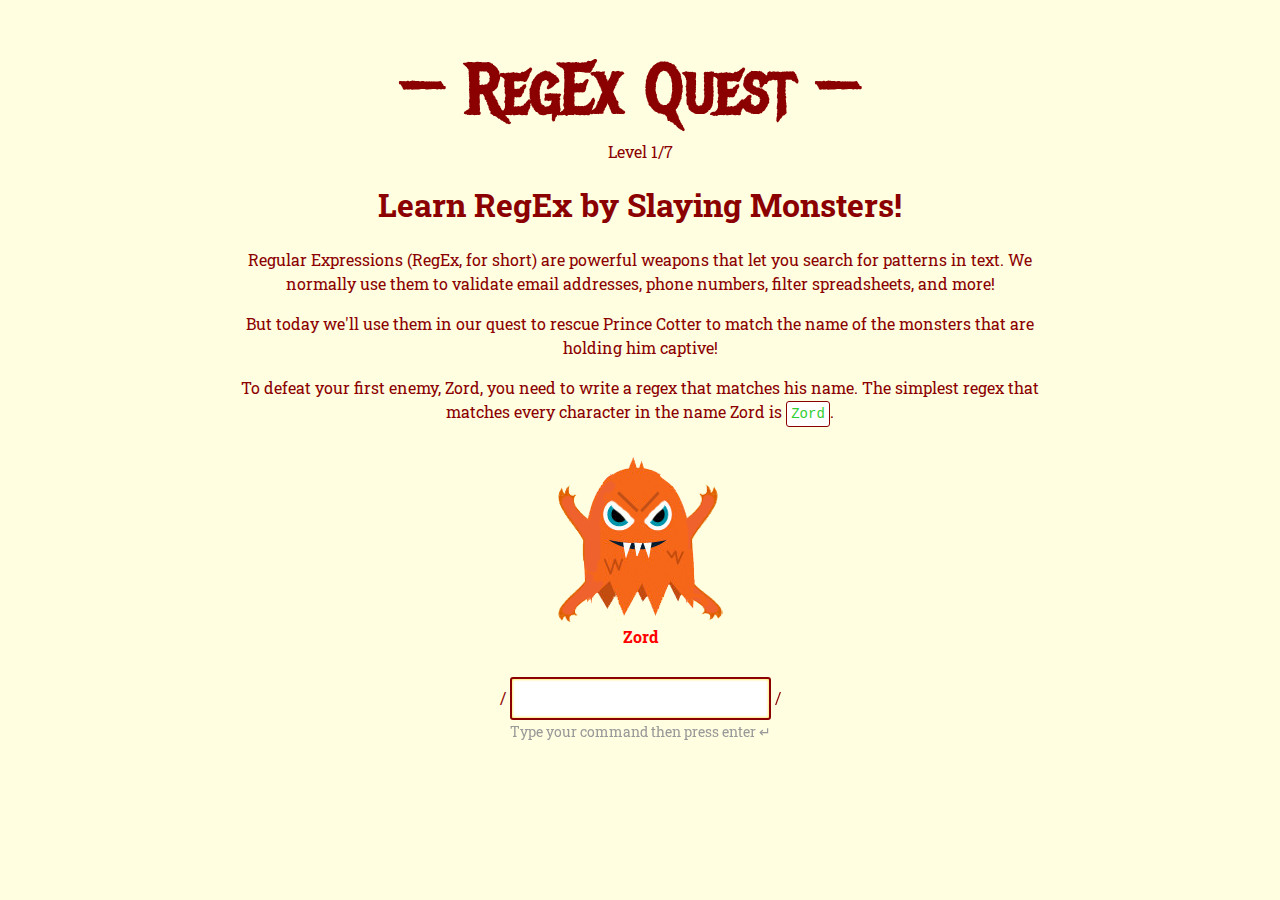
<file: index.html>
<!DOCTYPE html>
<html>
<head>
  <title>RegEx Quest</title>
  <link rel="stylesheet" href="normalize.css">
  <link rel="stylesheet" href="style.css">
  <script src="jquery.js"></script>
  <script src="underscore.js"></script>
  <script src="lessons.js"></script>
  <script src="app.js"></script>
<link href='http://fonts.googleapis.com/css?family=Roboto+Slab|Metal+Mania' rel='stylesheet' type='text/css'>
</head>
<body>
  <div class="flash">KABOOM!</div>
  <div class="top-bar">
    <header>
      <h1>RegEx Quest</h1>
    </header>
  </div>

  <div class="container">

    <div class="progress">
      <p class="progress-count"><span class="current"></span>/<span class="total"></p>
<!--       <div class="progress-bar">
        <div class="progress-inner"></div>
      </div> -->
    </div>

    <div class="after pass">
      <h2>Good job!</h2>
      <p>Press enter &#8629; to go to the next room</p>
    </div>

    <div class="after fail">
      <h2>Wrong</h2>
      <p class="hint"></p>
      <p>Press enter &#8629; to try again</p>
    </div>
    <div class="after win">
      <h2>You beat the game!</h2>
    </div>

    <div class="lesson">
      <h1 class="lesson-title"></h1>
      <div class="lesson-instructions"></div>
    </div>

    <ul class="people"></ul>

    <div class="input">
      / <input type="text" id="regex"> /<br>
      <label>Type your command then press enter &#8629;</label>
      <input type="text" id="options">
    </div>

  </div>

</body>
</html>
</file>
<file: style.css>
body {
    background-color: rgba(255, 254, 224, 1);
    font-family: 'Roboto Slab', serif;
    color: darkred;
    position: absolute;
    top: 0;
    bottom: 0;
    left: 0;
    right: 0;
}
header {
  font-family: 'Metal Mania', cursive;
  font-size: 35px;
}

.top-bar {
  text-align: center;
  max-width: 600px;
  margin: 0 auto;
}
.container {
  text-align: center;
  max-width: 800px;
  margin: 0 auto;
}
.progress {
  margin-top: -40px;
}
.progress-bar {
  width: 100%;
  height: 10px;
  background: #ddd;
  border-radius: 20px;
  position: relative;
}
.progress-inner {
  height: 70px;
  width: 35px;
  position: absolute;
  margin-top: -20px;
  background: url('images/sword.png') no-repeat;
}
.people {
  margin: 30px auto;
  padding: 0;
}
.person {
  display: inline-block;
  background-position: -150px !important;
  text-align: center;
  width: 300px;
  position: relative;
}
.person-name {
  font-weight: bold;
}
.enemy-true .person-name {
  color: red;
}
.enemy-false .person-name {
  color: green;
}
.killed:after {
  content: '\00d7';
  position: absolute;
  font-size: 150px;
  width: 150px;
  top: 0;
  left: 50%;
  margin-left: -75px;
}
.after {
  padding: 20px;
  border-radius: 5px;
}
.pass {
  color: green;
  background: rgba(0,255,0,0.1);
}
.fail {
  color: red;
  background: rgba(255,0,0,0.1);
}
.win {
  position: absolute;
  top: 0;
  bottom: 0;
  left: 0;
  right: 0;
  background: gold;
  z-index: 100;
}
#options {
  width: 30px;
  display: none;
}
.lesson-instructions {
  line-height: 1.5em;
}
label {
  font-size: 14px;
  color: #999;
}
code {
  font-family: 'Courier', monospace;
  background: white;
  color: limegreen;
  padding: 4px;
  border: 1px solid darkred;
  border-radius: 3px;
  font-size: 14px;
}
input[type=text] {
  font-family: 'Courier', monospace;
  background: white;
  color: limegreen;
  padding: 8px;
  border: 2px solid darkred;
  border-radius: 3px;
  font-size: 20px;
}
input[type=text]:focus {
  outline: 0;
  box-shadow: inset 0 0 3px #FFD700;
}
.flash{
  position: fixed;
  top: 0;
  left: 0;
  bottom: 0;
  right: 0;
  background: yellow;
  display: none;
  text-align: center;
  font-size: 100px;
  color: red;
  font-family: 'impact';
  padding-top: 300px;
  z-index: 100;
}
header h1 {
  border: none;
}
header h1:before, header h1:after {
  content: " \2014 ";
  margin-right: 20px;
}

/* ANIMATION */
@keyframes boom {
  0% {margin-right: 20px;}
  20%  {margin-right: -20px;}
  40%  {margin-right: 20px;}
  60%  {margin-right: -20px;}
  80%  {margin-right: 20px;}
}

@-webkit-keyframes boom {
  0% {margin-right: 20px;}
  20%  {margin-right: -20px;}
  40%  {margin-right: 20px;}
  60%  {margin-right: -20px;}
  80%  {margin-right: 20px;}
}

@-moz-keyframes boom {
  0% {margin-right: 20px;}
  20%  {margin-right: -20px;}
  40%  {margin-right: 20px;}
  60%  {margin-right: -20px;}
  80%  {margin-right: 20px;}
}

.animate {
  animation: boom .3s alternate;
  -webkit-animation: boom .3s alternate;
  -moz-animation: boom .3s alternate;
}

@-webkit-keyframes rotateOut {
  0% {
    -webkit-transform-origin: center center;
    transform-origin: center center;
    -webkit-transform: rotate(0);
    transform: rotate(0);
    opacity: 1;
  }

  100% {
    -webkit-transform-origin: center center;
    transform-origin: center center;
    -webkit-transform: rotate(180deg);
    transform: rotate(180deg);
    opacity: 0;
  }
}

@keyframes rotateOut {
  0% {
    -webkit-transform-origin: center center;
    -ms-transform-origin: center center;
    transform-origin: center center;
    -webkit-transform: rotate(0);
    -ms-transform: rotate(0);
    transform: rotate(0);
    opacity: 1;
  }

  100% {
    -webkit-transform-origin: center center;
    -ms-transform-origin: center center;
    transform-origin: center center;
    -webkit-transform: rotate(180deg);
    -ms-transform: rotate(180deg);
    transform: rotate(180deg);
    opacity: 0;
  }
}

.dead {
  animation: rotateOut .3s alternate;
  -webkit-animation: rotateOut .3s alternate;
  -moz-animation: rotateOut .3s alternate;
}
</file>
